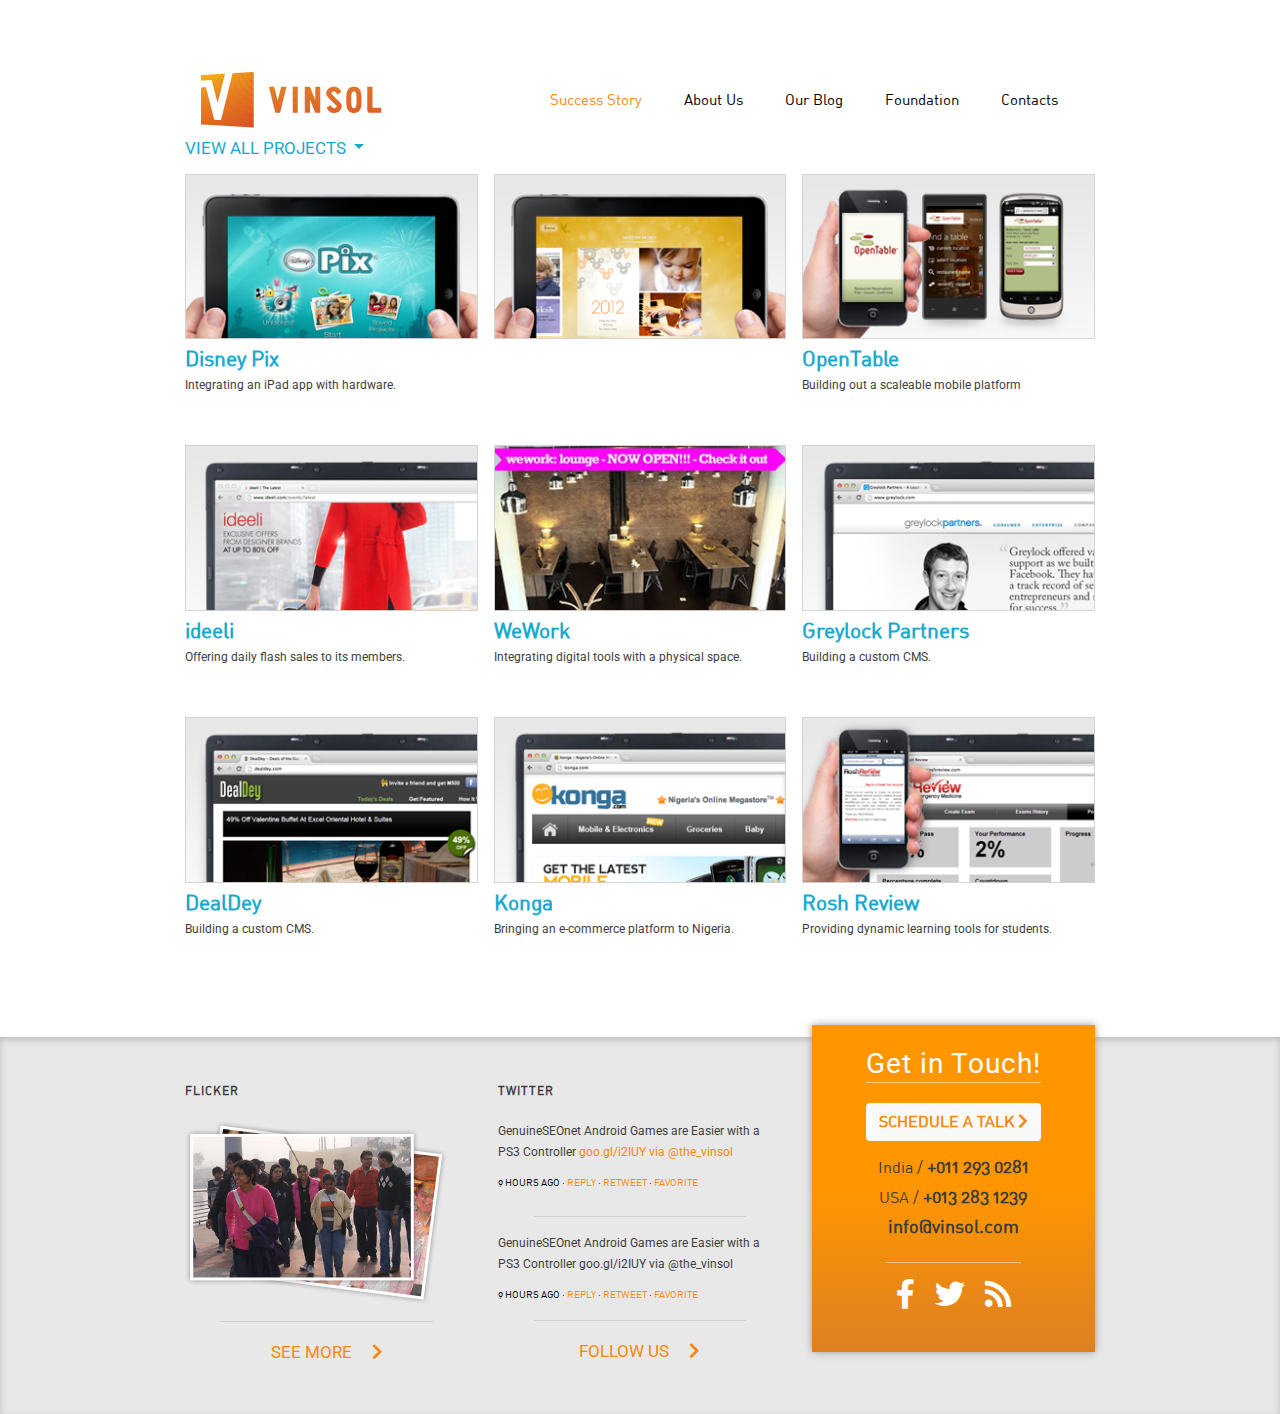
<file: index.html>
<!DOCTYPE html>
<html lang="en">
<head>
<meta charset="utf-8">
<meta http-equiv="X-UA-Compatible" content="IE=edge">
<meta name="viewport" content="width=device-width, initial-scale=1">
<title>Visol Excercise Git - Sachin</title>
<link rel="shortcut icon" href="favicon.ico" type="image/x-icon">
<link rel="icon" href="favicon.ico" type="image/x-icon">
<link href="https://fonts.googleapis.com/css2?family=Roboto:wght@300;400&display=swap" rel="stylesheet">
<!-- Bootstrap -->
<link href="css/bootstrap-4.4.1.css" rel="stylesheet">
<link href="scss/style.css" rel="stylesheet">
<link href="https://cdnjs.cloudflare.com/ajax/libs/font-awesome/5.15.4/css/all.min.css" rel="stylesheet">
</head>
<body>
<!--Header Starts Here-->
<header id="header">
  <div class="container">
    <nav class="navbar navbar-expand-lg">
      <div class="d-inline-block">
		  <a href="index.html" class="logo me-auto">
			  <img src="images/vinsol-logo.png" alt="" class="img-fluid d-none d-md-block">
			  <img src="images/vinsol-logo-mobile.png" alt="" class="img-fluid  d-block d-md-none">
		  </a>
	  </div>
      <button class="navbar-toggler navbar-light" type="button" data-toggle="collapse" data-target="#navbarSupportedContent"><span class="navbar-toggler-icon"></span></button>
      <div class="collapse navbar-collapse" id="navbarSupportedContent">
        <ul class="navbar-nav ml-auto">
          <li class="nav-item"><a class="nav-link active" href="#">Success Story</a> </li>
          <li class="nav-item"><a class="nav-link" href="#">About Us</a> </li>
          <li class="nav-item"><a class="nav-link" href="#">Our Blog</a> </li>
          <li class="nav-item"><a class="nav-link" href="#">Foundation</a> </li>
          <li class="nav-item"><a class="nav-link" href="#">Contacts</a> </li>
        </ul>
      </div>
    </nav>
  </div>
</header>
<!--Header Ends Here-->

<!--Project Gallery Section Starts Here-->
<section class="portfolioGallery">
  <div class="container">
    <div class="row">
      <div class="col-md-12">
        <div class="dropdown mb-3">
          <button class="btn btn-secondary dropdown-toggle" type="button" id="dropdownMenuButton" data-toggle="dropdown" aria-haspopup="true" aria-expanded="false">
			  <span class="text-uppercase">View All Projects</span>
		  </button>
          <div class="dropdown-menu" aria-labelledby="dropdownMenuButton">
			  <a class="dropdown-item" href="#">iOS</a>
			  <a class="dropdown-item" href="#">Android</a>
			  <a class="dropdown-item" href="#">Windows</a>
			  <a class="dropdown-item" href="#">Rails</a>
		  </div>
        </div>
      </div>
    </div>
    <div class="row colSpcr10">
      <div class="col-md-4 px-2">
        <figure>
			<a href="#">
				<img src="images/project-image-1.png" class="w-100 float-left" alt=""/>
          		<figcaption class="float-left w-100">
					<strong class="d-block">Disney Pix</strong>
					<span class="d-block">Integrating an iPad app with hardware.</span>
				</figcaption>
          	</a>
		</figure>
      </div>
      <div class="col-md-4 px-2">
        <figure>
			<a href="#" class="d-block">
				<img src="images/project-image-2.png" class="w-100 float-left"  alt=""/>
          		<figcaption class="float-left w-100">
					<strong class="d-block"></strong>
					<span class="d-block"></span>
				</figcaption>
          	</a>
		</figure>
      </div>
      <div class="col-md-4 px-2">
        <figure>
			<a href="#" class="d-block">
				<img src="images/project-image-3.png" class="w-100 float-left"  alt=""/>
          		<figcaption class="float-left w-100">
					<strong class="d-block">OpenTable</strong>
					<span class="d-block">Building out a scaleable mobile platform</span>
				</figcaption>
          	</a>
		</figure>
      </div>
      <div class="col-md-4 px-2">
        <figure>
			<a href="#">
				<img src="images/project-image-4.png" class="w-100 float-left" alt=""/>
          		<figcaption class="float-left w-100">
					<strong class="d-block">ideeli</strong>
					<span class="d-block">Offering daily flash sales to its members.</span>
				</figcaption>
          	</a>
		</figure>
      </div>
      <div class="col-md-4 px-2">
        <figure>
			<a href="#" class="d-block">
				<img src="images/project-image-5.png" class="w-100 float-left"  alt=""/>
          		<figcaption class="float-left w-100">
					<strong class="d-block">WeWork</strong>
					<span class="d-block">Integrating digital tools with a physical space.</span>
				</figcaption>
          	</a>
		</figure>
      </div>
      <div class="col-md-4 px-2">
        <figure>
			<a href="#" class="d-block">
				<img src="images/project-image-6.png" class="w-100 float-left"  alt=""/>
          		<figcaption class="float-left w-100">
					<strong class="d-block">Greylock Partners</strong>
					<span class="d-block">Building a custom CMS.</span>
				</figcaption>
          	</a>
		</figure>
      </div>
      <div class="col-md-4 px-2">
        <figure>
			<a href="#">
				<img src="images/project-image-7.png" class="w-100 float-left" alt=""/>
          		<figcaption class="float-left w-100">
					<strong class="d-block">DealDey</strong>
					<span class="d-block">Building a custom CMS.</span>
				</figcaption>
          	</a>
		</figure>
      </div>
      <div class="col-md-4 px-2">
        <figure>
			<a href="#" class="d-block">
				<img src="images/project-image-8.png" class="w-100 float-left"  alt=""/>
          		<figcaption class="float-left w-100">
					<strong class="d-block">Konga</strong>
					<span class="d-block">Bringing an e-commerce platform to Nigeria.</span>
				</figcaption>
          	</a>
		</figure>
      </div>
      <div class="col-md-4 px-2">
        <figure>
			<a href="#" class="d-block">
				<img src="images/project-image-9.png" class="w-100 float-left"  alt=""/>
          		<figcaption class="float-left w-100">
					<strong class="d-block">Rosh Review</strong>
					<span class="d-block">Providing dynamic learning tools for students.</span>
				</figcaption>
          	</a>
		</figure>
      </div>
    </div>
  </div>
</section>
<!--Project Gallery Section Ends Here-->
<!--Footer Starts Here-->
<footer class="mt-5">
  <div class="container">
    <div class="row">
	  <!--Flicker Starts Here-->
      <div class="col-md-4 my-5 d-none d-md-block">
        <h6 class="text-uppercase mb-4">Flicker</h6>
        <img src="images/flicker.png" width="262" height="184" alt=""/>
        <hr class="w-75">
        <a href="#" class="more m-auto d-table">SEE MORE <i class="fas fa-chevron-right  ml-3"></i></a>
	  </div>
	  <!--Flicker Ends Here-->
		
	  <!--Twitter Starts Here-->
      <div class="col-md-4 my-5 order-1">
        <h6 class="text-uppercase mb-4">Twitter</h6>
        <p class="mb-2">GenuineSEOnet Android Games are Easier with a PS3 Controller <a href="#">goo.gl/i2IUY via @the_vinsol</a></p>
        <small class="text-uppercase">9 hours ago · <a href="#">reply</a> · <a href="#">retweet</a> · <a href="#">favorite</a></small>
        <hr class="w-75 mt-4">
        <p class="mb-2">GenuineSEOnet Android Games are Easier with a PS3 Controller goo.gl/i2IUY via @the_vinsol</p>
        <small class="text-uppercase">9 hours ago · <a href="#">reply</a> · <a href="#">retweet</a> · <a href="#">favorite</a></small>
        <hr class="w-75 xsShowDark">
        <a href="#" class="more m-auto d-table text-uppercase">Follow Us <i class="fas fa-chevron-right ml-3"></i></a>
	  </div>
	  <!--Twitter End Here-->
	  
	  <!--Get In Touch Starts Here-->
      <div class="col-md-4 my-5 order-md-1">
        <div class="getIntouch">
          <h6 class="pb-1 d-table">Get in Touch!</h6>
          <a href="#" class="btn btn-default m-auto d-table text-uppercase font-weight-bold">Schedule a talk <i class="fas fa-chevron-right"></i></a>
			<span class="d-block mt-3 text-center"><strong class="font-weight-light">India /</strong> +011 293 0281</span>
			<span class="d-block mt-2 text-center"><strong class="font-weight-light">USA  /</strong> +013 283 1239</span>
			<span class="d-block mt-2 mb-4 text-center"><a href="mailto:info@vinsol.com">info@vinsol.com</a></span>
            <ul class="list-inline d-table py-3">
              <li><a href="#"><i class="fab fa-facebook-f"></i></a></li>
              <li><a href="#"><i class="fab fa-twitter"></i></a></li>
              <li><a href="#"><i class="fas fa-rss"></i></a></li>
            </ul>
        </div>
      </div>
	  <!--Get In Touch Ends Here-->
	  
	  <!--Mobile Footer Links Starts Here-->
      <div class="col-md-4 order-1 d-block d-md-none mobileLinks">
        <div class="row">
          <div class="col-6">
            <h5 class="text-uppercase">Company</h5>
            <ul class="list-inline">
              <li><a href="#">Team</a></li>
              <li><a href="#">Success Stories</a></li>
              <li><a href="#">Service</a></li>
              <li><a href="#">Careers</a></li>
              <li><a href="#">Blog</a></li>
              <li><a href="#">Open Source</a></li>
              <li><a href="#">Contact us Source</a></li>
            </ul>
            <h5 class="text-uppercase">Blog</h5>
            <ul class="list-inline">
              <li><a href="#">Ruby On Rails</a></li>
              <li><a href="#">SpreeCommerce</a></li>
              <li><a href="#">iOS</a></li>
              <li><a href="#">Android</a></li>
            </ul>
          </div>
          <div class="col-6">
            <h5 class="text-uppercase">Services</h5>
            <ul class="list-inline">
              <li><a href="#">Ruby On Rails</a></li>
              <li><a href="#">SpreeCommerce</a></li>
              <li><a href="#">iOS</a></li>
              <li><a href="#">Android</a></li>
            </ul>
            <h5 class="text-uppercase">Open Source</h5>
            <ul class="list-inline">
              <li><a href="#">SpreeCommerce Android App</a></li>
              <li><a href="#">SpreeCommerce Extentions</a></li>
            </ul>
          </div>
        </div>
      </div>
	  <!--Mobile Footer Links Ends Here-->
    </div>
  </div>
</footer>
<!--Footer Ends Here-->
<!-- jQuery (necessary for Bootstrap's JavaScript plugins) --> 
<script src="js/jquery-3.4.1.min.js"></script> 
<script src="js/popper.min.js"></script> 
<script src="js/bootstrap-4.4.1.js"></script>
</body>
</html>
</file>
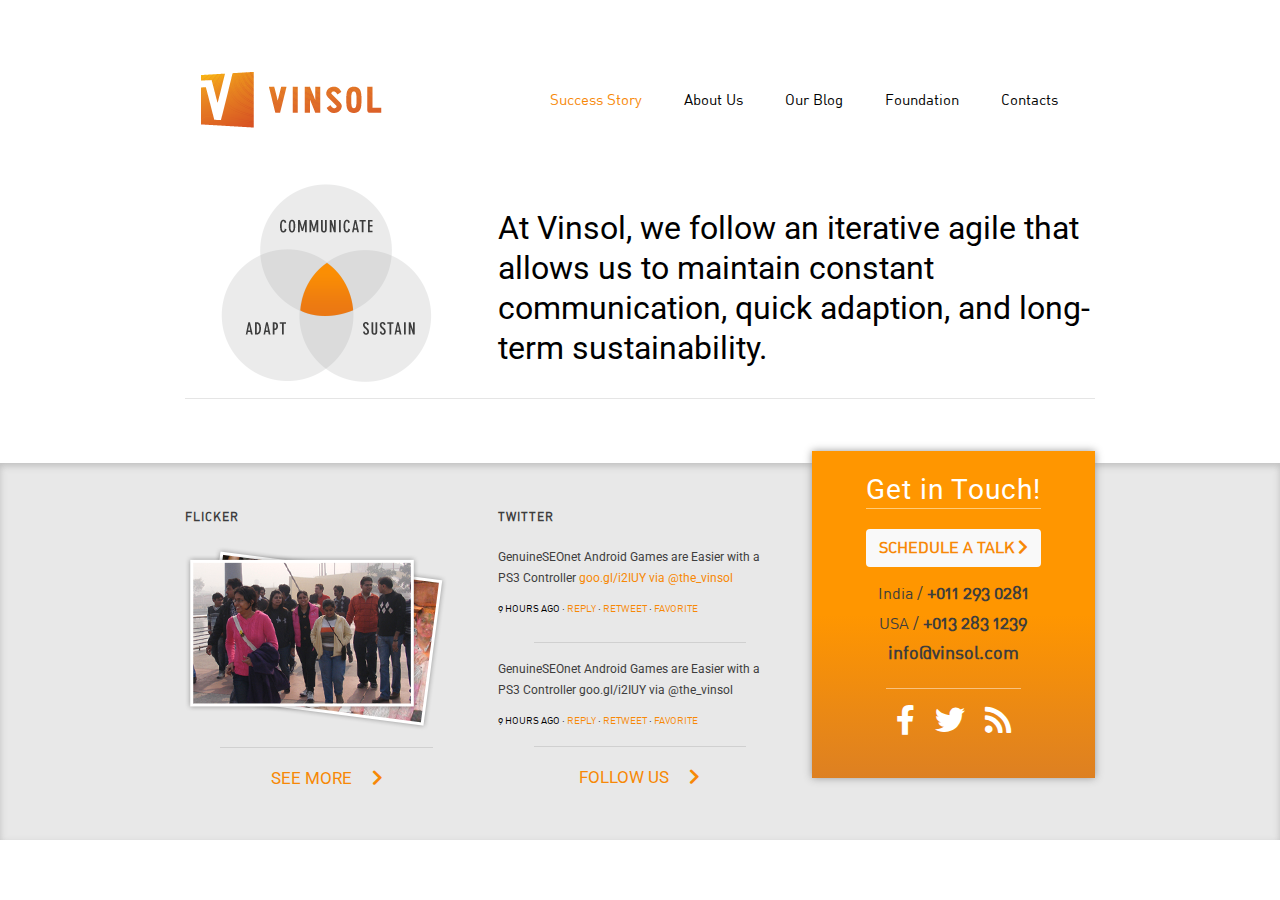
<file: about.html>
<!DOCTYPE html>
<html lang="en">
<head>
<meta charset="utf-8">
<meta http-equiv="X-UA-Compatible" content="IE=edge">
<meta name="viewport" content="width=device-width, initial-scale=1">
<title>Visol Excercise Git - Sachin About</title>
<link rel="shortcut icon" href="favicon.ico" type="image/x-icon">
<link rel="icon" href="favicon.ico" type="image/x-icon">
<link href="https://fonts.googleapis.com/css2?family=Roboto:wght@300;400&display=swap" rel="stylesheet">
<!-- Bootstrap -->
<link href="css/bootstrap-4.4.1.css" rel="stylesheet">
<link href="scss/style.css" rel="stylesheet">
<link href="https://cdnjs.cloudflare.com/ajax/libs/font-awesome/5.15.4/css/all.min.css" rel="stylesheet">
</head>
<body>
<!--Header Starts Here-->
<header id="header">
  <div class="container">
    <nav class="navbar navbar-expand-lg">
      <div class="d-inline-block">
		  <a href="index.html" class="logo me-auto">
			  <img src="images/vinsol-logo.png" alt="" class="img-fluid d-none d-md-block">
			  <img src="images/vinsol-logo-mobile.png" alt="" class="img-fluid  d-block d-md-none">
		  </a>
	  </div>
      <button class="navbar-toggler navbar-light" type="button" data-toggle="collapse" data-target="#navbarSupportedContent"><span class="navbar-toggler-icon"></span></button>
      <div class="collapse navbar-collapse" id="navbarSupportedContent">
        <ul class="navbar-nav ml-auto">
          <li class="nav-item"><a class="nav-link active" href="#">Success Story</a> </li>
          <li class="nav-item"><a class="nav-link" href="#">About Us</a> </li>
          <li class="nav-item"><a class="nav-link" href="#">Our Blog</a> </li>
          <li class="nav-item"><a class="nav-link" href="#">Foundation</a> </li>
          <li class="nav-item"><a class="nav-link" href="#">Contacts</a> </li>
        </ul>
      </div>
    </nav>
  </div>
</header>
<!--Header Ends Here-->
<!--Home About Section Starts Here-->
<section class="aboutHomeCont mt-5 mb-3">
  <div class="container">
    <div class="row">
      <div class="col-md-4 text-center"><img src="images/vinsol-diagram.png" width="211" height="198" alt=""/></div>
      <div class="col-md-8 pt-4">
        <h3>At Vinsol, we follow an iterative agile that allows us to maintain constant communication, quick adaption, and long-term sustainability.</h3>
      </div>
      <div class="col-md-12">
        <hr>
      </div>
    </div>
  </div>
</section>
<!--Home About Section Ends Here-->
<!--Footer Starts Here-->
<footer class="mt-5">
  <div class="container">
    <div class="row">
	  <!--Flicker Starts Here-->
      <div class="col-md-4 my-5 d-none d-md-block">
        <h6 class="text-uppercase mb-4">Flicker</h6>
        <img src="images/flicker.png" width="262" height="184" alt=""/>
        <hr class="w-75">
        <a href="#" class="more m-auto d-table">SEE MORE <i class="fas fa-chevron-right  ml-3"></i></a>
	  </div>
	  <!--Flicker Ends Here-->
		
	  <!--Twitter Starts Here-->
      <div class="col-md-4 my-5 order-1">
        <h6 class="text-uppercase mb-4">Twitter</h6>
        <p class="mb-2">GenuineSEOnet Android Games are Easier with a PS3 Controller <a href="#">goo.gl/i2IUY via @the_vinsol</a></p>
        <small class="text-uppercase">9 hours ago · <a href="#">reply</a> · <a href="#">retweet</a> · <a href="#">favorite</a></small>
        <hr class="w-75 mt-4">
        <p class="mb-2">GenuineSEOnet Android Games are Easier with a PS3 Controller goo.gl/i2IUY via @the_vinsol</p>
        <small class="text-uppercase">9 hours ago · <a href="#">reply</a> · <a href="#">retweet</a> · <a href="#">favorite</a></small>
        <hr class="w-75 xsShowDark">
        <a href="#" class="more m-auto d-table text-uppercase">Follow Us <i class="fas fa-chevron-right ml-3"></i></a>
	  </div>
	  <!--Twitter End Here-->
	  
	  <!--Get In Touch Starts Here-->
      <div class="col-md-4 my-5 order-md-1">
        <div class="getIntouch">
          <h6 class="pb-1 d-table">Get in Touch!</h6>
          <a href="#" class="btn btn-default m-auto d-table text-uppercase font-weight-bold">Schedule a talk <i class="fas fa-chevron-right"></i></a>
			<span class="d-block mt-3 text-center"><strong class="font-weight-light">India /</strong> +011 293 0281</span>
			<span class="d-block mt-2 text-center"><strong class="font-weight-light">USA  /</strong> +013 283 1239</span>
			<span class="d-block mt-2 mb-4 text-center"><a href="mailto:info@vinsol.com">info@vinsol.com</a></span>
            <ul class="list-inline d-table py-3">
              <li><a href="#"><i class="fab fa-facebook-f"></i></a></li>
              <li><a href="#"><i class="fab fa-twitter"></i></a></li>
              <li><a href="#"><i class="fas fa-rss"></i></a></li>
            </ul>
        </div>
      </div>
	  <!--Get In Touch Ends Here-->
	  
	  <!--Mobile Footer Links Starts Here-->
      <div class="col-md-4 order-1 d-block d-md-none mobileLinks">
        <div class="row">
          <div class="col-6">
            <h5 class="text-uppercase">Company</h5>
            <ul class="list-inline">
              <li><a href="#">Team</a></li>
              <li><a href="#">Success Stories</a></li>
              <li><a href="#">Service</a></li>
              <li><a href="#">Careers</a></li>
              <li><a href="#">Blog</a></li>
              <li><a href="#">Open Source</a></li>
              <li><a href="#">Contact us Source</a></li>
            </ul>
            <h5 class="text-uppercase">Blog</h5>
            <ul class="list-inline">
              <li><a href="#">Ruby On Rails</a></li>
              <li><a href="#">SpreeCommerce</a></li>
              <li><a href="#">iOS</a></li>
              <li><a href="#">Android</a></li>
            </ul>
          </div>
          <div class="col-6">
            <h5 class="text-uppercase">Services</h5>
            <ul class="list-inline">
              <li><a href="#">Ruby On Rails</a></li>
              <li><a href="#">SpreeCommerce</a></li>
              <li><a href="#">iOS</a></li>
              <li><a href="#">Android</a></li>
            </ul>
            <h5 class="text-uppercase">Open Source</h5>
            <ul class="list-inline">
              <li><a href="#">SpreeCommerce Android App</a></li>
              <li><a href="#">SpreeCommerce Extentions</a></li>
            </ul>
          </div>
        </div>
      </div>
	  <!--Mobile Footer Links Ends Here-->
    </div>
  </div>
</footer>
<!--Footer Ends Here-->
<!-- jQuery (necessary for Bootstrap's JavaScript plugins) --> 
<script src="js/jquery-3.4.1.min.js"></script> 
<script src="js/popper.min.js"></script> 
<script src="js/bootstrap-4.4.1.js"></script>
</body>
</html>
</file>
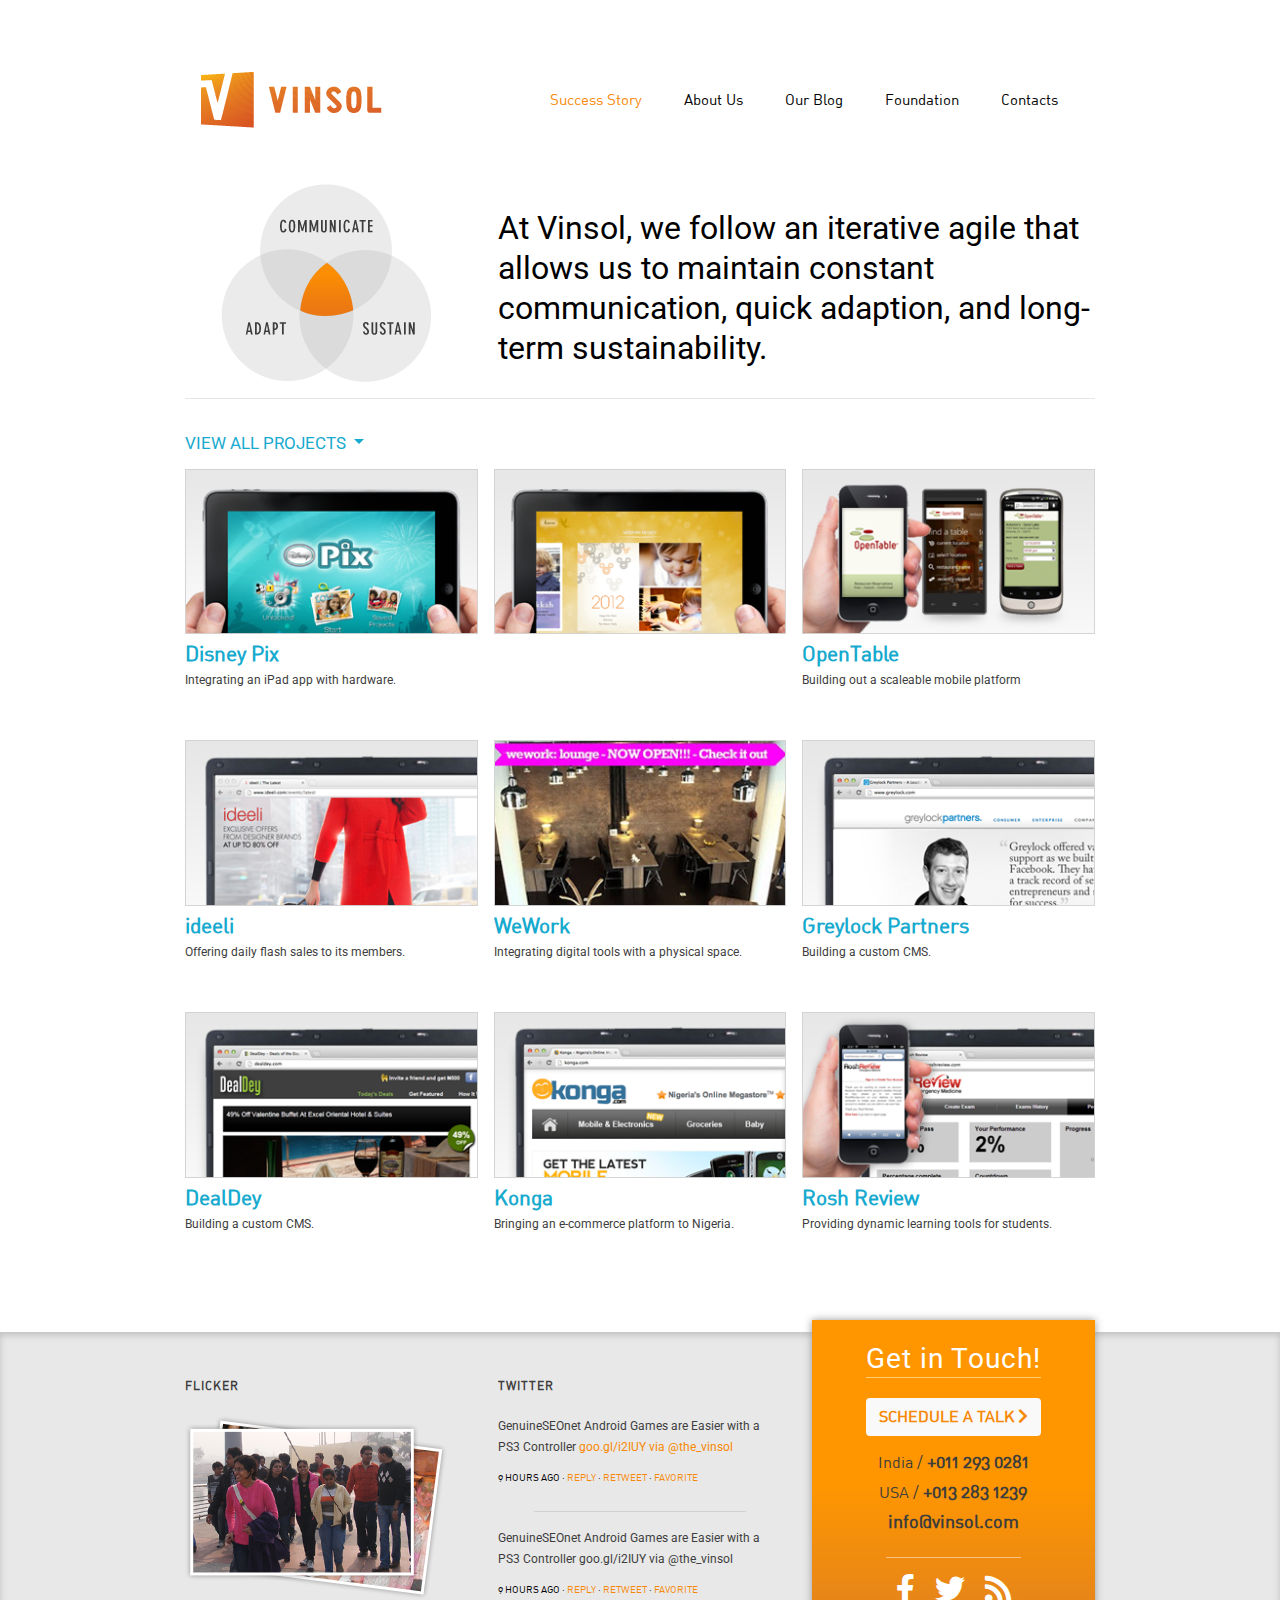
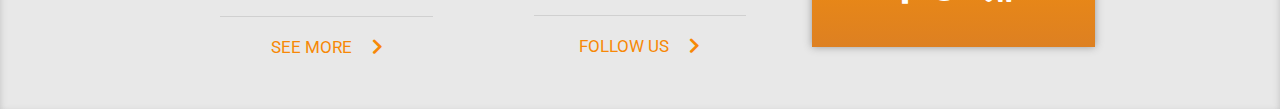
<file: blog.html>
<!DOCTYPE html>
<html lang="en">
<head>
<meta charset="utf-8">
<meta http-equiv="X-UA-Compatible" content="IE=edge">
<meta name="viewport" content="width=device-width, initial-scale=1">
<title>Visol Excercise Git - Blog Page</title>
<link rel="shortcut icon" href="favicon.ico" type="image/x-icon">
<link rel="icon" href="favicon.ico" type="image/x-icon">
<link href="https://fonts.googleapis.com/css2?family=Roboto:wght@300;400&display=swap" rel="stylesheet">
<!-- Bootstrap -->
<link href="css/bootstrap-4.4.1.css" rel="stylesheet">
<link href="scss/style.css" rel="stylesheet">
<link href="https://cdnjs.cloudflare.com/ajax/libs/font-awesome/5.15.4/css/all.min.css" rel="stylesheet">
</head>
<body>
<!--Header Starts Here-->
<header id="header">
  <div class="container">
    <nav class="navbar navbar-expand-lg">
      <div class="d-inline-block">
		  <a href="index.html" class="logo me-auto">
			  <img src="images/vinsol-logo.png" alt="" class="img-fluid d-none d-md-block">
			  <img src="images/vinsol-logo-mobile.png" alt="" class="img-fluid  d-block d-md-none">
		  </a>
	  </div>
      <button class="navbar-toggler navbar-light" type="button" data-toggle="collapse" data-target="#navbarSupportedContent"><span class="navbar-toggler-icon"></span></button>
      <div class="collapse navbar-collapse" id="navbarSupportedContent">
        <ul class="navbar-nav ml-auto">
          <li class="nav-item"><a class="nav-link active" href="#">Success Story</a> </li>
          <li class="nav-item"><a class="nav-link" href="#">About Us</a> </li>
          <li class="nav-item"><a class="nav-link" href="#">Our Blog</a> </li>
          <li class="nav-item"><a class="nav-link" href="#">Foundation</a> </li>
          <li class="nav-item"><a class="nav-link" href="#">Contacts</a> </li>
        </ul>
      </div>
    </nav>
  </div>
</header>
<!--Header Ends Here-->
<!--Home About Section Starts Here-->
<section class="aboutHomeCont mt-5 mb-3">
  <div class="container">
    <div class="row">
      <div class="col-md-4 text-center"><img src="images/vinsol-diagram.png" width="211" height="198" alt=""/></div>
      <div class="col-md-8 pt-4">
        <h3>At Vinsol, we follow an iterative agile that allows us to maintain constant communication, quick adaption, and long-term sustainability.</h3>
      </div>
      <div class="col-md-12">
        <hr>
      </div>
    </div>
  </div>
</section>
<!--Home About Section Ends Here-->
<!--Project Gallery Section Starts Here-->
<section class="portfolioGallery">
  <div class="container">
    <div class="row">
      <div class="col-md-12">
        <div class="dropdown mb-3">
          <button class="btn btn-secondary dropdown-toggle" type="button" id="dropdownMenuButton" data-toggle="dropdown" aria-haspopup="true" aria-expanded="false">
			  <span class="text-uppercase">View All Projects</span>
		  </button>
          <div class="dropdown-menu" aria-labelledby="dropdownMenuButton">
			  <a class="dropdown-item" href="#">iOS</a>
			  <a class="dropdown-item" href="#">Android</a>
			  <a class="dropdown-item" href="#">Windows</a>
			  <a class="dropdown-item" href="#">Rails</a>
		  </div>
        </div>
      </div>
    </div>
    <div class="row colSpcr10">
      <div class="col-md-4 px-2">
        <figure>
			<a href="#">
				<img src="images/project-image-1.png" class="w-100 float-left" alt=""/>
          		<figcaption class="float-left w-100">
					<strong class="d-block">Disney Pix</strong>
					<span class="d-block">Integrating an iPad app with hardware.</span>
				</figcaption>
          	</a>
		</figure>
      </div>
      <div class="col-md-4 px-2">
        <figure>
			<a href="#" class="d-block">
				<img src="images/project-image-2.png" class="w-100 float-left"  alt=""/>
          		<figcaption class="float-left w-100">
					<strong class="d-block"></strong>
					<span class="d-block"></span>
				</figcaption>
          	</a>
		</figure>
      </div>
      <div class="col-md-4 px-2">
        <figure>
			<a href="#" class="d-block">
				<img src="images/project-image-3.png" class="w-100 float-left"  alt=""/>
          		<figcaption class="float-left w-100">
					<strong class="d-block">OpenTable</strong>
					<span class="d-block">Building out a scaleable mobile platform</span>
				</figcaption>
          	</a>
		</figure>
      </div>
      <div class="col-md-4 px-2">
        <figure>
			<a href="#">
				<img src="images/project-image-4.png" class="w-100 float-left" alt=""/>
          		<figcaption class="float-left w-100">
					<strong class="d-block">ideeli</strong>
					<span class="d-block">Offering daily flash sales to its members.</span>
				</figcaption>
          	</a>
		</figure>
      </div>
      <div class="col-md-4 px-2">
        <figure>
			<a href="#" class="d-block">
				<img src="images/project-image-5.png" class="w-100 float-left"  alt=""/>
          		<figcaption class="float-left w-100">
					<strong class="d-block">WeWork</strong>
					<span class="d-block">Integrating digital tools with a physical space.</span>
				</figcaption>
          	</a>
		</figure>
      </div>
      <div class="col-md-4 px-2">
        <figure>
			<a href="#" class="d-block">
				<img src="images/project-image-6.png" class="w-100 float-left"  alt=""/>
          		<figcaption class="float-left w-100">
					<strong class="d-block">Greylock Partners</strong>
					<span class="d-block">Building a custom CMS.</span>
				</figcaption>
          	</a>
		</figure>
      </div>
      <div class="col-md-4 px-2">
        <figure>
			<a href="#">
				<img src="images/project-image-7.png" class="w-100 float-left" alt=""/>
          		<figcaption class="float-left w-100">
					<strong class="d-block">DealDey</strong>
					<span class="d-block">Building a custom CMS.</span>
				</figcaption>
          	</a>
		</figure>
      </div>
      <div class="col-md-4 px-2">
        <figure>
			<a href="#" class="d-block">
				<img src="images/project-image-8.png" class="w-100 float-left"  alt=""/>
          		<figcaption class="float-left w-100">
					<strong class="d-block">Konga</strong>
					<span class="d-block">Bringing an e-commerce platform to Nigeria.</span>
				</figcaption>
          	</a>
		</figure>
      </div>
      <div class="col-md-4 px-2">
        <figure>
			<a href="#" class="d-block">
				<img src="images/project-image-9.png" class="w-100 float-left"  alt=""/>
          		<figcaption class="float-left w-100">
					<strong class="d-block">Rosh Review</strong>
					<span class="d-block">Providing dynamic learning tools for students.</span>
				</figcaption>
          	</a>
		</figure>
      </div>
    </div>
  </div>
</section>
<!--Project Gallery Section Ends Here-->
<!--Footer Starts Here-->
<footer class="mt-5">
  <div class="container">
    <div class="row">
	  <!--Flicker Starts Here-->
      <div class="col-md-4 my-5 d-none d-md-block">
        <h6 class="text-uppercase mb-4">Flicker</h6>
        <img src="images/flicker.png" width="262" height="184" alt=""/>
        <hr class="w-75">
        <a href="#" class="more m-auto d-table">SEE MORE <i class="fas fa-chevron-right  ml-3"></i></a>
	  </div>
	  <!--Flicker Ends Here-->
		
	  <!--Twitter Starts Here-->
      <div class="col-md-4 my-5 order-1">
        <h6 class="text-uppercase mb-4">Twitter</h6>
        <p class="mb-2">GenuineSEOnet Android Games are Easier with a PS3 Controller <a href="#">goo.gl/i2IUY via @the_vinsol</a></p>
        <small class="text-uppercase">9 hours ago · <a href="#">reply</a> · <a href="#">retweet</a> · <a href="#">favorite</a></small>
        <hr class="w-75 mt-4">
        <p class="mb-2">GenuineSEOnet Android Games are Easier with a PS3 Controller goo.gl/i2IUY via @the_vinsol</p>
        <small class="text-uppercase">9 hours ago · <a href="#">reply</a> · <a href="#">retweet</a> · <a href="#">favorite</a></small>
        <hr class="w-75 xsShowDark">
        <a href="#" class="more m-auto d-table text-uppercase">Follow Us <i class="fas fa-chevron-right ml-3"></i></a>
	  </div>
	  <!--Twitter End Here-->
	  
	  <!--Get In Touch Starts Here-->
      <div class="col-md-4 my-5 order-md-1">
        <div class="getIntouch">
          <h6 class="pb-1 d-table">Get in Touch!</h6>
          <a href="#" class="btn btn-default m-auto d-table text-uppercase font-weight-bold">Schedule a talk <i class="fas fa-chevron-right"></i></a>
			<span class="d-block mt-3 text-center"><strong class="font-weight-light">India /</strong> +011 293 0281</span>
			<span class="d-block mt-2 text-center"><strong class="font-weight-light">USA  /</strong> +013 283 1239</span>
			<span class="d-block mt-2 mb-4 text-center"><a href="mailto:info@vinsol.com">info@vinsol.com</a></span>
            <ul class="list-inline d-table py-3">
              <li><a href="#"><i class="fab fa-facebook-f"></i></a></li>
              <li><a href="#"><i class="fab fa-twitter"></i></a></li>
              <li><a href="#"><i class="fas fa-rss"></i></a></li>
            </ul>
        </div>
      </div>
	  <!--Get In Touch Ends Here-->
	  
	  <!--Mobile Footer Links Starts Here-->
      <div class="col-md-4 order-1 d-block d-md-none mobileLinks">
        <div class="row">
          <div class="col-6">
            <h5 class="text-uppercase">Company</h5>
            <ul class="list-inline">
              <li><a href="#">Team</a></li>
              <li><a href="#">Success Stories</a></li>
              <li><a href="#">Service</a></li>
              <li><a href="#">Careers</a></li>
              <li><a href="#">Blog</a></li>
              <li><a href="#">Open Source</a></li>
              <li><a href="#">Contact us Source</a></li>
            </ul>
            <h5 class="text-uppercase">Blog</h5>
            <ul class="list-inline">
              <li><a href="#">Ruby On Rails</a></li>
              <li><a href="#">SpreeCommerce</a></li>
              <li><a href="#">iOS</a></li>
              <li><a href="#">Android</a></li>
            </ul>
          </div>
          <div class="col-6">
            <h5 class="text-uppercase">Services</h5>
            <ul class="list-inline">
              <li><a href="#">Ruby On Rails</a></li>
              <li><a href="#">SpreeCommerce</a></li>
              <li><a href="#">iOS</a></li>
              <li><a href="#">Android</a></li>
            </ul>
            <h5 class="text-uppercase">Open Source</h5>
            <ul class="list-inline">
              <li><a href="#">SpreeCommerce Android App</a></li>
              <li><a href="#">SpreeCommerce Extentions</a></li>
            </ul>
          </div>
        </div>
      </div>
	  <!--Mobile Footer Links Ends Here-->
    </div>
  </div>
</footer>
<!--Footer Ends Here-->
<!-- jQuery (necessary for Bootstrap's JavaScript plugins) --> 
<script src="js/jquery-3.4.1.min.js"></script> 
<script src="js/popper.min.js"></script> 
<script src="js/bootstrap-4.4.1.js"></script>
</body>
</html>
</file>
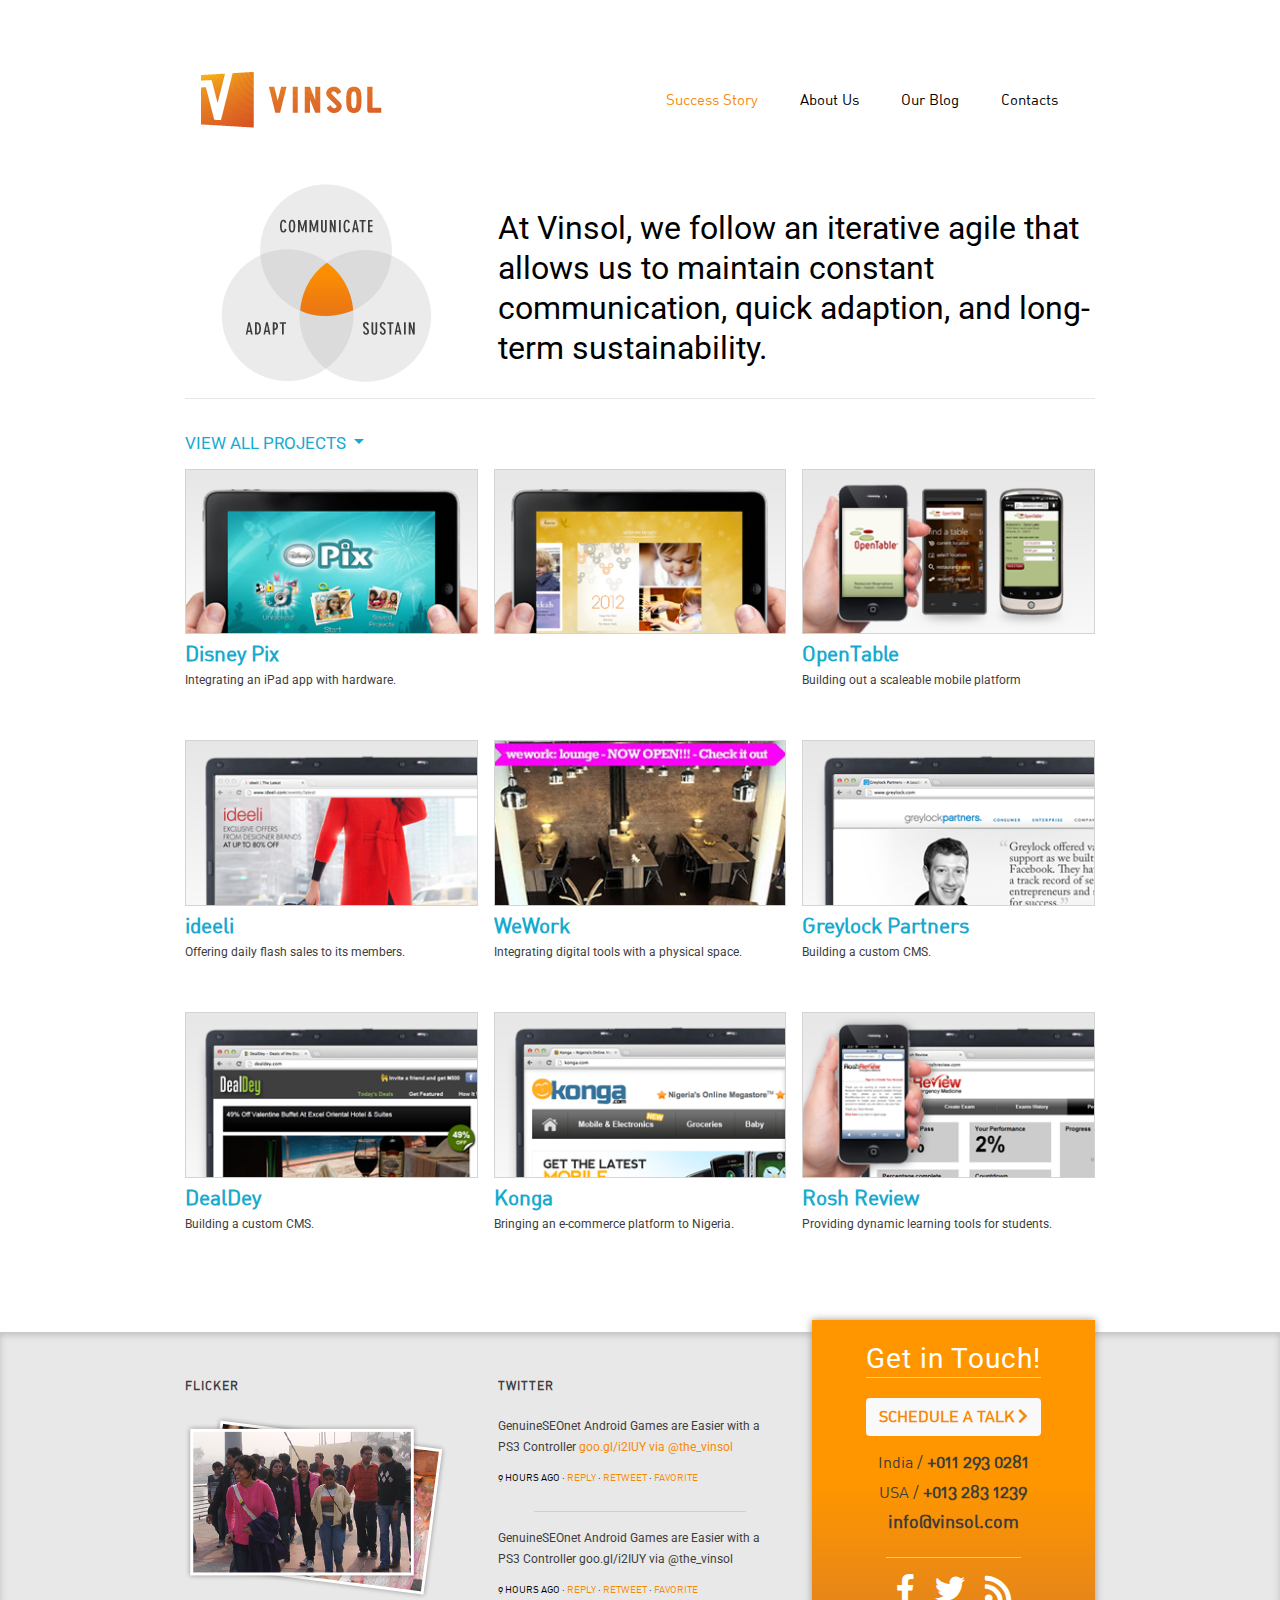
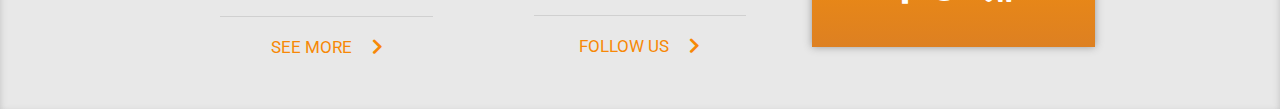
<file: contact.html>
<!DOCTYPE html>
<html lang="en">
<head>
<meta charset="utf-8">
<meta http-equiv="X-UA-Compatible" content="IE=edge">
<meta name="viewport" content="width=device-width, initial-scale=1">
<title>Visol Excercise Git - Sachin</title>
<link rel="shortcut icon" href="favicon.ico" type="image/x-icon">
<link rel="icon" href="favicon.ico" type="image/x-icon">
<link href="https://fonts.googleapis.com/css2?family=Roboto:wght@300;400&display=swap" rel="stylesheet">
<!-- Bootstrap -->
<link href="css/bootstrap-4.4.1.css" rel="stylesheet">
<link href="scss/style.css" rel="stylesheet">
<link href="https://cdnjs.cloudflare.com/ajax/libs/font-awesome/5.15.4/css/all.min.css" rel="stylesheet">
</head>
<body>
<!--Header Starts Here-->
<header id="header">
  <div class="container">
    <nav class="navbar navbar-expand-lg">
      <div class="d-inline-block">
		  <a href="index.html" class="logo me-auto">
			  <img src="images/vinsol-logo.png" alt="" class="img-fluid d-none d-md-block">
			  <img src="images/vinsol-logo-mobile.png" alt="" class="img-fluid  d-block d-md-none">
		  </a>
	  </div>
      <button class="navbar-toggler navbar-light" type="button" data-toggle="collapse" data-target="#navbarSupportedContent"><span class="navbar-toggler-icon"></span></button>
      <div class="collapse navbar-collapse" id="navbarSupportedContent">
        <ul class="navbar-nav ml-auto">
          <li class="nav-item"><a class="nav-link active" href="#">Success Story</a> </li>
          <li class="nav-item"><a class="nav-link" href="#">About Us</a> </li>
          <li class="nav-item"><a class="nav-link" href="#">Our Blog</a> </li>
          <li class="nav-item"><a class="nav-link" href="#">Contacts</a> </li>
        </ul>
      </div>
    </nav>
  </div>
</header>
<!--Header Ends Here-->
<!--Home About Section Starts Here-->
<section class="aboutHomeCont mt-5 mb-3">
  <div class="container">
    <div class="row">
      <div class="col-md-4 text-center"><img src="images/vinsol-diagram.png" width="211" height="198" alt=""/></div>
      <div class="col-md-8 pt-4">
        <h3>At Vinsol, we follow an iterative agile that allows us to maintain constant communication, quick adaption, and long-term sustainability.</h3>
      </div>
      <div class="col-md-12">
        <hr>
      </div>
    </div>
  </div>
</section>
<!--Home About Section Ends Here-->
<!--Project Gallery Section Starts Here-->
<section class="portfolioGallery">
  <div class="container">
    <div class="row">
      <div class="col-md-12">
        <div class="dropdown mb-3">
          <button class="btn btn-secondary dropdown-toggle" type="button" id="dropdownMenuButton" data-toggle="dropdown" aria-haspopup="true" aria-expanded="false">
			  <span class="text-uppercase">View All Projects</span>
		  </button>
          <div class="dropdown-menu" aria-labelledby="dropdownMenuButton">
			  <a class="dropdown-item" href="#">iOS</a>
			  <a class="dropdown-item" href="#">Android</a>
			  <a class="dropdown-item" href="#">Windows</a>
			  <a class="dropdown-item" href="#">Rails</a>
		  </div>
        </div>
      </div>
    </div>
    <div class="row colSpcr10">
      <div class="col-md-4 px-2">
        <figure>
			<a href="#">
				<img src="images/project-image-1.png" class="w-100 float-left" alt=""/>
          		<figcaption class="float-left w-100">
					<strong class="d-block">Disney Pix</strong>
					<span class="d-block">Integrating an iPad app with hardware.</span>
				</figcaption>
          	</a>
		</figure>
      </div>
      <div class="col-md-4 px-2">
        <figure>
			<a href="#" class="d-block">
				<img src="images/project-image-2.png" class="w-100 float-left"  alt=""/>
          		<figcaption class="float-left w-100">
					<strong class="d-block"></strong>
					<span class="d-block"></span>
				</figcaption>
          	</a>
		</figure>
      </div>
      <div class="col-md-4 px-2">
        <figure>
			<a href="#" class="d-block">
				<img src="images/project-image-3.png" class="w-100 float-left"  alt=""/>
          		<figcaption class="float-left w-100">
					<strong class="d-block">OpenTable</strong>
					<span class="d-block">Building out a scaleable mobile platform</span>
				</figcaption>
          	</a>
		</figure>
      </div>
      <div class="col-md-4 px-2">
        <figure>
			<a href="#">
				<img src="images/project-image-4.png" class="w-100 float-left" alt=""/>
          		<figcaption class="float-left w-100">
					<strong class="d-block">ideeli</strong>
					<span class="d-block">Offering daily flash sales to its members.</span>
				</figcaption>
          	</a>
		</figure>
      </div>
      <div class="col-md-4 px-2">
        <figure>
			<a href="#" class="d-block">
				<img src="images/project-image-5.png" class="w-100 float-left"  alt=""/>
          		<figcaption class="float-left w-100">
					<strong class="d-block">WeWork</strong>
					<span class="d-block">Integrating digital tools with a physical space.</span>
				</figcaption>
          	</a>
		</figure>
      </div>
      <div class="col-md-4 px-2">
        <figure>
			<a href="#" class="d-block">
				<img src="images/project-image-6.png" class="w-100 float-left"  alt=""/>
          		<figcaption class="float-left w-100">
					<strong class="d-block">Greylock Partners</strong>
					<span class="d-block">Building a custom CMS.</span>
				</figcaption>
          	</a>
		</figure>
      </div>
      <div class="col-md-4 px-2">
        <figure>
			<a href="#">
				<img src="images/project-image-7.png" class="w-100 float-left" alt=""/>
          		<figcaption class="float-left w-100">
					<strong class="d-block">DealDey</strong>
					<span class="d-block">Building a custom CMS.</span>
				</figcaption>
          	</a>
		</figure>
      </div>
      <div class="col-md-4 px-2">
        <figure>
			<a href="#" class="d-block">
				<img src="images/project-image-8.png" class="w-100 float-left"  alt=""/>
          		<figcaption class="float-left w-100">
					<strong class="d-block">Konga</strong>
					<span class="d-block">Bringing an e-commerce platform to Nigeria.</span>
				</figcaption>
          	</a>
		</figure>
      </div>
      <div class="col-md-4 px-2">
        <figure>
			<a href="#" class="d-block">
				<img src="images/project-image-9.png" class="w-100 float-left"  alt=""/>
          		<figcaption class="float-left w-100">
					<strong class="d-block">Rosh Review</strong>
					<span class="d-block">Providing dynamic learning tools for students.</span>
				</figcaption>
          	</a>
		</figure>
      </div>
    </div>
  </div>
</section>
<!--Project Gallery Section Ends Here-->
<!--Footer Starts Here-->
<footer class="mt-5">
  <div class="container">
    <div class="row">
	  <!--Flicker Starts Here-->
      <div class="col-md-4 my-5 d-none d-md-block">
        <h6 class="text-uppercase mb-4">Flicker</h6>
        <img src="images/flicker.png" width="262" height="184" alt=""/>
        <hr class="w-75">
        <a href="#" class="more m-auto d-table">SEE MORE <i class="fas fa-chevron-right  ml-3"></i></a>
	  </div>
	  <!--Flicker Ends Here-->
		
	  <!--Twitter Starts Here-->
      <div class="col-md-4 my-5 order-1">
        <h6 class="text-uppercase mb-4">Twitter</h6>
        <p class="mb-2">GenuineSEOnet Android Games are Easier with a PS3 Controller <a href="#">goo.gl/i2IUY via @the_vinsol</a></p>
        <small class="text-uppercase">9 hours ago · <a href="#">reply</a> · <a href="#">retweet</a> · <a href="#">favorite</a></small>
        <hr class="w-75 mt-4">
        <p class="mb-2">GenuineSEOnet Android Games are Easier with a PS3 Controller goo.gl/i2IUY via @the_vinsol</p>
        <small class="text-uppercase">9 hours ago · <a href="#">reply</a> · <a href="#">retweet</a> · <a href="#">favorite</a></small>
        <hr class="w-75 xsShowDark">
        <a href="#" class="more m-auto d-table text-uppercase">Follow Us <i class="fas fa-chevron-right ml-3"></i></a>
	  </div>
	  <!--Twitter End Here-->
	  
	  <!--Get In Touch Starts Here-->
      <div class="col-md-4 my-5 order-md-1">
        <div class="getIntouch">
          <h6 class="pb-1 d-table">Get in Touch!</h6>
          <a href="#" class="btn btn-default m-auto d-table text-uppercase font-weight-bold">Schedule a talk <i class="fas fa-chevron-right"></i></a>
			<span class="d-block mt-3 text-center"><strong class="font-weight-light">India /</strong> +011 293 0281</span>
			<span class="d-block mt-2 text-center"><strong class="font-weight-light">USA  /</strong> +013 283 1239</span>
			<span class="d-block mt-2 mb-4 text-center"><a href="mailto:info@vinsol.com">info@vinsol.com</a></span>
            <ul class="list-inline d-table py-3">
              <li><a href="#"><i class="fab fa-facebook-f"></i></a></li>
              <li><a href="#"><i class="fab fa-twitter"></i></a></li>
              <li><a href="#"><i class="fas fa-rss"></i></a></li>
            </ul>
        </div>
      </div>
	  <!--Get In Touch Ends Here-->
	  
	  <!--Mobile Footer Links Starts Here-->
      <div class="col-md-4 order-1 d-block d-md-none mobileLinks">
        <div class="row">
          <div class="col-6">
            <h5 class="text-uppercase">Company</h5>
            <ul class="list-inline">
              <li><a href="#">Team</a></li>
              <li><a href="#">Success Stories</a></li>
              <li><a href="#">Service</a></li>
              <li><a href="#">Careers</a></li>
              <li><a href="#">Blog</a></li>
              <li><a href="#">Open Source</a></li>
              <li><a href="#">Contact us Source</a></li>
            </ul>
            <h5 class="text-uppercase">Blog</h5>
            <ul class="list-inline">
              <li><a href="#">Ruby On Rails</a></li>
              <li><a href="#">SpreeCommerce</a></li>
              <li><a href="#">iOS</a></li>
              <li><a href="#">Android</a></li>
            </ul>
          </div>
          <div class="col-6">
            <h5 class="text-uppercase">Services</h5>
            <ul class="list-inline">
              <li><a href="#">Ruby On Rails</a></li>
              <li><a href="#">SpreeCommerce</a></li>
              <li><a href="#">iOS</a></li>
              <li><a href="#">Android</a></li>
            </ul>
            <h5 class="text-uppercase">Open Source</h5>
            <ul class="list-inline">
              <li><a href="#">SpreeCommerce Android App</a></li>
              <li><a href="#">SpreeCommerce Extentions</a></li>
            </ul>
          </div>
        </div>
      </div>
	  <!--Mobile Footer Links Ends Here-->
    </div>
  </div>
</footer>
<!--Footer Ends Here-->
<!-- jQuery (necessary for Bootstrap's JavaScript plugins) --> 
<script src="js/jquery-3.4.1.min.js"></script> 
<script src="js/popper.min.js"></script> 
<script src="js/bootstrap-4.4.1.js"></script>
</body>
</html>
</file>
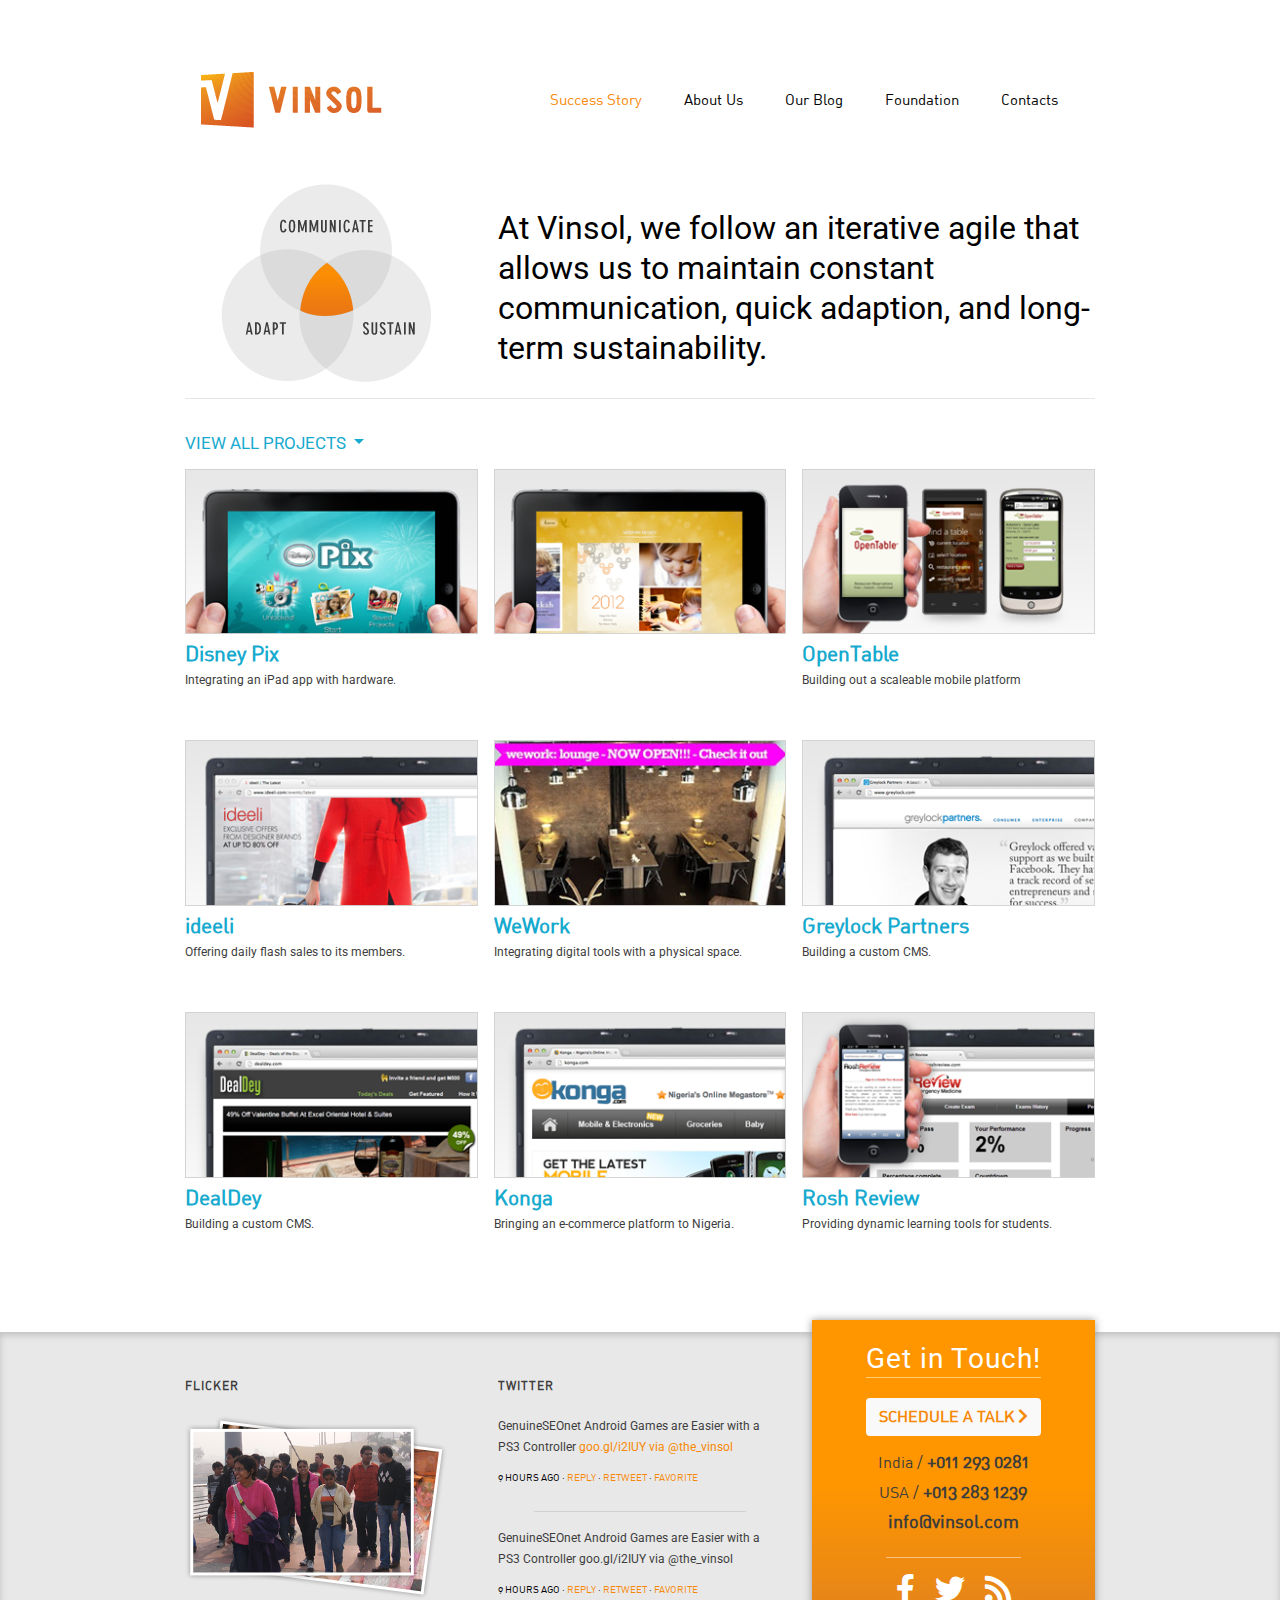
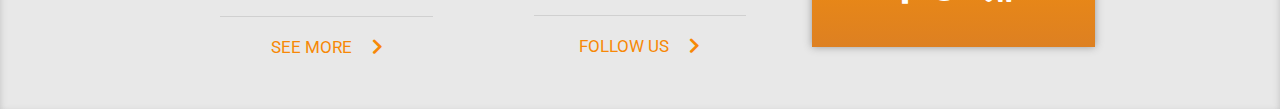
<file: foundation.html>
<!DOCTYPE html>
<html lang="en">
<head>
<meta charset="utf-8">
<meta http-equiv="X-UA-Compatible" content="IE=edge">
<meta name="viewport" content="width=device-width, initial-scale=1">
<title>Visol Excercise Git - Sachin</title>
<link rel="shortcut icon" href="favicon.ico" type="image/x-icon">
<link rel="icon" href="favicon.ico" type="image/x-icon">
<link href="https://fonts.googleapis.com/css2?family=Roboto:wght@300;400&display=swap" rel="stylesheet">
<!-- Bootstrap -->
<link href="css/bootstrap-4.4.1.css" rel="stylesheet">
<link href="scss/style.css" rel="stylesheet">
<link href="https://cdnjs.cloudflare.com/ajax/libs/font-awesome/5.15.4/css/all.min.css" rel="stylesheet">
</head>
<body>
<!--Header Starts Here-->
<header id="header">
  <div class="container">
    <nav class="navbar navbar-expand-lg">
      <div class="d-inline-block">
		  <a href="index.html" class="logo me-auto">
			  <img src="images/vinsol-logo.png" alt="" class="img-fluid d-none d-md-block">
			  <img src="images/vinsol-logo-mobile.png" alt="" class="img-fluid  d-block d-md-none">
		  </a>
	  </div>
      <button class="navbar-toggler navbar-light" type="button" data-toggle="collapse" data-target="#navbarSupportedContent"><span class="navbar-toggler-icon"></span></button>
      <div class="collapse navbar-collapse" id="navbarSupportedContent">
        <ul class="navbar-nav ml-auto">
          <li class="nav-item"><a class="nav-link active" href="#">Success Story</a> </li>
          <li class="nav-item"><a class="nav-link" href="#">About Us</a> </li>
          <li class="nav-item"><a class="nav-link" href="#">Our Blog</a> </li>
          <li class="nav-item"><a class="nav-link" href="#">Foundation</a> </li>
          <li class="nav-item"><a class="nav-link" href="#">Contacts</a> </li>
        </ul>
      </div>
    </nav>
  </div>
</header>
<!--Header Ends Here-->
<!--Home About Section Starts Here-->
<section class="aboutHomeCont mt-5 mb-3">
  <div class="container">
    <div class="row">
      <div class="col-md-4 text-center"><img src="images/vinsol-diagram.png" width="211" height="198" alt=""/></div>
      <div class="col-md-8 pt-4">
        <h3>At Vinsol, we follow an iterative agile that allows us to maintain constant communication, quick adaption, and long-term sustainability.</h3>
      </div>
      <div class="col-md-12">
        <hr>
      </div>
    </div>
  </div>
</section>
<!--Home About Section Ends Here-->
<!--Project Gallery Section Starts Here-->
<section class="portfolioGallery">
  <div class="container">
    <div class="row">
      <div class="col-md-12">
        <div class="dropdown mb-3">
          <button class="btn btn-secondary dropdown-toggle" type="button" id="dropdownMenuButton" data-toggle="dropdown" aria-haspopup="true" aria-expanded="false">
			  <span class="text-uppercase">View All Projects</span>
		  </button>
          <div class="dropdown-menu" aria-labelledby="dropdownMenuButton">
			  <a class="dropdown-item" href="#">iOS</a>
			  <a class="dropdown-item" href="#">Android</a>
			  <a class="dropdown-item" href="#">Windows</a>
			  <a class="dropdown-item" href="#">Rails</a>
		  </div>
        </div>
      </div>
    </div>
    <div class="row colSpcr10">
      <div class="col-md-4 px-2">
        <figure>
			<a href="#">
				<img src="images/project-image-1.png" class="w-100 float-left" alt=""/>
          		<figcaption class="float-left w-100">
					<strong class="d-block">Disney Pix</strong>
					<span class="d-block">Integrating an iPad app with hardware.</span>
				</figcaption>
          	</a>
		</figure>
      </div>
      <div class="col-md-4 px-2">
        <figure>
			<a href="#" class="d-block">
				<img src="images/project-image-2.png" class="w-100 float-left"  alt=""/>
          		<figcaption class="float-left w-100">
					<strong class="d-block"></strong>
					<span class="d-block"></span>
				</figcaption>
          	</a>
		</figure>
      </div>
      <div class="col-md-4 px-2">
        <figure>
			<a href="#" class="d-block">
				<img src="images/project-image-3.png" class="w-100 float-left"  alt=""/>
          		<figcaption class="float-left w-100">
					<strong class="d-block">OpenTable</strong>
					<span class="d-block">Building out a scaleable mobile platform</span>
				</figcaption>
          	</a>
		</figure>
      </div>
      <div class="col-md-4 px-2">
        <figure>
			<a href="#">
				<img src="images/project-image-4.png" class="w-100 float-left" alt=""/>
          		<figcaption class="float-left w-100">
					<strong class="d-block">ideeli</strong>
					<span class="d-block">Offering daily flash sales to its members.</span>
				</figcaption>
          	</a>
		</figure>
      </div>
      <div class="col-md-4 px-2">
        <figure>
			<a href="#" class="d-block">
				<img src="images/project-image-5.png" class="w-100 float-left"  alt=""/>
          		<figcaption class="float-left w-100">
					<strong class="d-block">WeWork</strong>
					<span class="d-block">Integrating digital tools with a physical space.</span>
				</figcaption>
          	</a>
		</figure>
      </div>
      <div class="col-md-4 px-2">
        <figure>
			<a href="#" class="d-block">
				<img src="images/project-image-6.png" class="w-100 float-left"  alt=""/>
          		<figcaption class="float-left w-100">
					<strong class="d-block">Greylock Partners</strong>
					<span class="d-block">Building a custom CMS.</span>
				</figcaption>
          	</a>
		</figure>
      </div>
      <div class="col-md-4 px-2">
        <figure>
			<a href="#">
				<img src="images/project-image-7.png" class="w-100 float-left" alt=""/>
          		<figcaption class="float-left w-100">
					<strong class="d-block">DealDey</strong>
					<span class="d-block">Building a custom CMS.</span>
				</figcaption>
          	</a>
		</figure>
      </div>
      <div class="col-md-4 px-2">
        <figure>
			<a href="#" class="d-block">
				<img src="images/project-image-8.png" class="w-100 float-left"  alt=""/>
          		<figcaption class="float-left w-100">
					<strong class="d-block">Konga</strong>
					<span class="d-block">Bringing an e-commerce platform to Nigeria.</span>
				</figcaption>
          	</a>
		</figure>
      </div>
      <div class="col-md-4 px-2">
        <figure>
			<a href="#" class="d-block">
				<img src="images/project-image-9.png" class="w-100 float-left"  alt=""/>
          		<figcaption class="float-left w-100">
					<strong class="d-block">Rosh Review</strong>
					<span class="d-block">Providing dynamic learning tools for students.</span>
				</figcaption>
          	</a>
		</figure>
      </div>
    </div>
  </div>
</section>
<!--Project Gallery Section Ends Here-->
<!--Footer Starts Here-->
<footer class="mt-5">
  <div class="container">
    <div class="row">
	  <!--Flicker Starts Here-->
      <div class="col-md-4 my-5 d-none d-md-block">
        <h6 class="text-uppercase mb-4">Flicker</h6>
        <img src="images/flicker.png" width="262" height="184" alt=""/>
        <hr class="w-75">
        <a href="#" class="more m-auto d-table">SEE MORE <i class="fas fa-chevron-right  ml-3"></i></a>
	  </div>
	  <!--Flicker Ends Here-->
		
	  <!--Twitter Starts Here-->
      <div class="col-md-4 my-5 order-1">
        <h6 class="text-uppercase mb-4">Twitter</h6>
        <p class="mb-2">GenuineSEOnet Android Games are Easier with a PS3 Controller <a href="#">goo.gl/i2IUY via @the_vinsol</a></p>
        <small class="text-uppercase">9 hours ago · <a href="#">reply</a> · <a href="#">retweet</a> · <a href="#">favorite</a></small>
        <hr class="w-75 mt-4">
        <p class="mb-2">GenuineSEOnet Android Games are Easier with a PS3 Controller goo.gl/i2IUY via @the_vinsol</p>
        <small class="text-uppercase">9 hours ago · <a href="#">reply</a> · <a href="#">retweet</a> · <a href="#">favorite</a></small>
        <hr class="w-75 xsShowDark">
        <a href="#" class="more m-auto d-table text-uppercase">Follow Us <i class="fas fa-chevron-right ml-3"></i></a>
	  </div>
	  <!--Twitter End Here-->
	  
	  <!--Get In Touch Starts Here-->
      <div class="col-md-4 my-5 order-md-1">
        <div class="getIntouch">
          <h6 class="pb-1 d-table">Get in Touch!</h6>
          <a href="#" class="btn btn-default m-auto d-table text-uppercase font-weight-bold">Schedule a talk <i class="fas fa-chevron-right"></i></a>
			<span class="d-block mt-3 text-center"><strong class="font-weight-light">India /</strong> +011 293 0281</span>
			<span class="d-block mt-2 text-center"><strong class="font-weight-light">USA  /</strong> +013 283 1239</span>
			<span class="d-block mt-2 mb-4 text-center"><a href="mailto:info@vinsol.com">info@vinsol.com</a></span>
            <ul class="list-inline d-table py-3">
              <li><a href="#"><i class="fab fa-facebook-f"></i></a></li>
              <li><a href="#"><i class="fab fa-twitter"></i></a></li>
              <li><a href="#"><i class="fas fa-rss"></i></a></li>
            </ul>
        </div>
      </div>
	  <!--Get In Touch Ends Here-->
	  
	  <!--Mobile Footer Links Starts Here-->
      <div class="col-md-4 order-1 d-block d-md-none mobileLinks">
        <div class="row">
          <div class="col-6">
            <h5 class="text-uppercase">Company</h5>
            <ul class="list-inline">
              <li><a href="#">Team</a></li>
              <li><a href="#">Success Stories</a></li>
              <li><a href="#">Service</a></li>
              <li><a href="#">Careers</a></li>
              <li><a href="#">Blog</a></li>
              <li><a href="#">Open Source</a></li>
              <li><a href="#">Contact us Source</a></li>
            </ul>
            <h5 class="text-uppercase">Blog</h5>
            <ul class="list-inline">
              <li><a href="#">Ruby On Rails</a></li>
              <li><a href="#">SpreeCommerce</a></li>
              <li><a href="#">iOS</a></li>
              <li><a href="#">Android</a></li>
            </ul>
          </div>
          <div class="col-6">
            <h5 class="text-uppercase">Services</h5>
            <ul class="list-inline">
              <li><a href="#">Ruby On Rails</a></li>
              <li><a href="#">SpreeCommerce</a></li>
              <li><a href="#">iOS</a></li>
              <li><a href="#">Android</a></li>
            </ul>
            <h5 class="text-uppercase">Open Source</h5>
            <ul class="list-inline">
              <li><a href="#">SpreeCommerce Android App</a></li>
              <li><a href="#">SpreeCommerce Extentions</a></li>
            </ul>
          </div>
        </div>
      </div>
	  <!--Mobile Footer Links Ends Here-->
    </div>
  </div>
</footer>
<!--Footer Ends Here-->
<!-- jQuery (necessary for Bootstrap's JavaScript plugins) --> 
<script src="js/jquery-3.4.1.min.js"></script> 
<script src="js/popper.min.js"></script> 
<script src="js/bootstrap-4.4.1.js"></script>
</body>
</html>
</file>
<file: scss/style.css>
@font-face {
  font-family: "DIN-RegularAlternate";
  src: url("../fonts/DIN-RegularAlternate.eot");
  src: url("../fonts/DIN-RegularAlternate.eot?#iefix") format("embedded-opentype"), url("../fonts/DIN-RegularAlternate.woff2") format("woff2"), url("../fonts/DIN-RegularAlternate.woff") format("woff"), url("../fonts/DIN-RegularAlternate.ttf") format("truetype"), url("../fonts/DIN-RegularAlternate.svg#ortho") format("svg");
  font-weight: normal;
  font-style: normal; }
body {
  font-family: "DIN-RegularAlternate";
  font-size: 14px;
  color: #000; }

.container {
  max-width: 940px; }

.navbar {
  padding-top: 72px; }

a {
  color: #000; }
  a:hover {
    color: #f78806;
    text-decoration: none; }

.nav-item {
  padding: 0px 13px;
  font-size: 15px; }
  .nav-item .active {
    color: #f78806; }

.aboutHomeCont h3 {
  font: normal 32px/40px Roboto; }

.portfolioGallery #dropdownMenuButton {
  font: normal 17px/20px Roboto;
  color: #17aacf;
  background: none;
  border: none;
  padding: 0px; }
  .portfolioGallery #dropdownMenuButton:focus {
    box-shadow: none; }
  .portfolioGallery #dropdownMenuButton i {
    vertical-align: text-top;
    line-height: 8px; }
.portfolioGallery .dropdown-menu.show {
  padding: 0px;
  border-radius: 0px; }
.portfolioGallery .dropdown-item:hover,
.portfolioGallery .dropdown-item:focus {
  color: #fff;
  text-decoration: none;
  background-color: #17aacf; }
.portfolioGallery .colSpcr10 {
  margin: 0px -0.5rem; }
.portfolioGallery figure {
  margin: 0 0 50px;
  overflow: hidden; }
  .portfolioGallery figure a {
    color: inherit;
    text-decoration: none; }
    .portfolioGallery figure a figcaption strong {
      font: bold 21px/21px DIN-RegularAlternate;
      color: #17aacf;
      padding: 10px 0px 5px; }
    .portfolioGallery figure a figcaption span {
      font: normal 12px/20px Roboto;
      color: #3d3d3d; }

footer {
  background: #e8e8e8;
  box-shadow: inset 0px 3px 7px #bfbfbf; }
  footer h6 {
    font: bold 12px/12px DIN-RegularAlternate;
    color: #3d3d3d;
    letter-spacing: 1px; }
  footer .more {
    font: normal 17px/28px Roboto;
    color: #f78806; }
  footer p {
    font: normal 12px/21px Roboto;
    color: #3d3d3d; }
    footer p a {
      color: #f78806; }
  footer small {
    font-size: 10px; }
    footer small a {
      color: #f78806; }
      footer small a:hover {
        text-decoration: underline; }
  footer .getIntouch {
    background: #dd8022;
    background: linear-gradient(0deg, #dd8022 0%, #ff9600 50%);
    padding: 25px 46px;
    margin-top: -60px;
    box-shadow: 0px 0px 8px #999; }
    footer .getIntouch h6 {
      font: normal 28px/28px Roboto;
      border-bottom: solid 1px #ffcc79;
      color: #fff;
      margin: 0px auto 20px; }
    footer .getIntouch span {
      font: bold 18px/21px DIN-RegularAlternate;
      color: #3d3d3d; }
      footer .getIntouch span strong {
        font-size: 16px; }
      footer .getIntouch span a {
        color: #3d3d3d; }
    footer .getIntouch .list-inline {
      border-top: solid 1px #f8c280;
      margin: auto; }
      footer .getIntouch .list-inline li {
        display: inline-block;
        margin: 0px 10px; }
        footer .getIntouch .list-inline li a {
          color: #fff; }
          footer .getIntouch .list-inline li a i {
            font-size: 30px; }

@media (max-width: 767px) {
  .aboutHomeCont h3 {
    font: normal 19px/30px Roboto; }

  footer {
    background: #000;
    color: #fff;
    box-shadow: none; }
    footer a,
    footer p,
    footer h6 {
      color: #fff; }
    footer h5 {
      font: bold 14px/14px DIN-RegularAlternate;
      margin-bottom: 20px; }
    footer ul {
      margin: 0px 0px 30px; }
      footer ul li {
        margin: 0px 0px 3px; }

  footer .getIntouch {
    box-shadow: 0px 0px 8px #333; }

  .navbar {
    padding-top: 30px;
    border-bottom: solid 1px #f3f3f3;
    padding: 30px 0px 25px; }
    .navbar #navbarSupportedContent {
      background: #f9f9f9;
      margin-top: 22px;
      padding: 22px 10px; }

  .xsShowDark {
    border-top: 1px solid white;
    margin-top: 40px; } }
a.btn-default {
  background: #f9f9f9;
  color: #f78806; }
  a.btn-default:hover {
    color: #f78806; }
</file>
